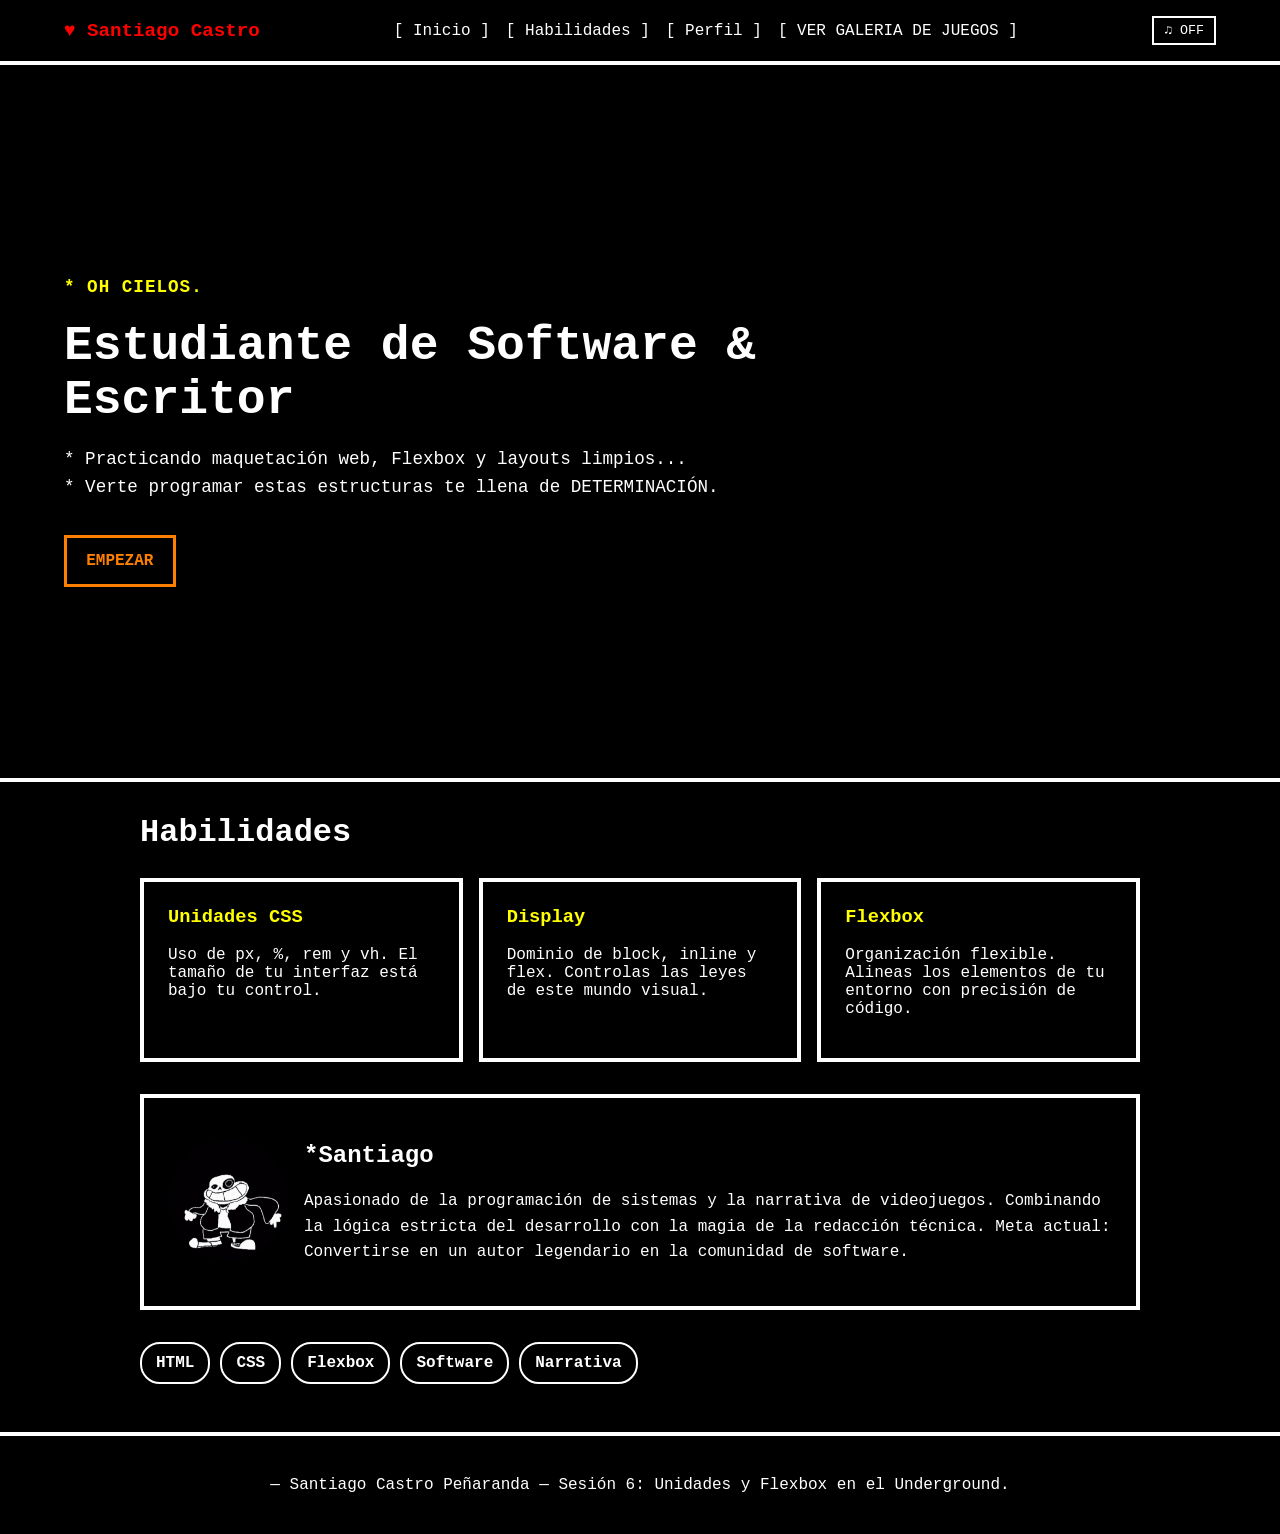
<file: index.html>
<!DOCTYPE html>
<html lang="es">
<head>
    <meta charset="UTF-8">
    <meta name="viewport" content="width=device-width, initial-scale=1.0">
    <title>Santiago Castro</title>
    <link rel="stylesheet" href="css/styles.css">
</head>
<body>

    

    <nav class="navbar">
        <a class="logo" href="#inicio">♥ Santiago Castro</a>
        <div class="nav-links">
            <a href="#inicio">[ Inicio ]</a>
            <a href="#habilidades">[ Habilidades ]</a>
            <a href="#perfil">[ Perfil ]</a>
            <a class="btn-retro" href="indexGA.html">[ VER GALERIA DE JUEGOS ]</a>
        </div>

        <button class="btn-musica" onclick="var m=document.getElementById('ost'); if(m.paused){m.play(); this.textContent='♫ ON';}else{m.pause(); this.textContent='♫ OFF';}">♫ OFF</button>
<audio id="ost" src="assets/Undertaleost.mp3" loop></audio>
    </nav>

    <header id="inicio" class="hero">
        <div class="hero-content">
            <p class="eyebrow">* Oh cielos.</p>
            <h1>Estudiante de Software & Escritor</h1>
            <p class="dialogo-rpg">
                * Practicando maquetación web, Flexbox y layouts limpios... <br>
                * Verte programar estas estructuras te llena de DETERMINACIÓN.
            </p>
            <a class="button" href="#habilidades">EMPEZAR</a>
        </div>
    </header>

    <main class="container">

        <section id="habilidades" class="section">
            <h2>Habilidades</h2>
            <div class="cards">
                <article class="card">
                    <h3>Unidades CSS</h3>
                    <p>Uso de px, %, rem y vh. El tamaño de tu interfaz está bajo tu control.</p>
                </article>
                <article class="card">
                    <h3>Display</h3>
                    <p>Dominio de block, inline y flex. Controlas las leyes de este mundo visual.</p>
                </article>
                <article class="card">
                    <h3>Flexbox</h3>
                    <p>Organización flexible. Alineas los elementos de tu entorno con precisión de código.</p>
                </article>
            </div>
        </section>

        <section id="perfil" class="profile-row">
            <div class="avatar-container">
                <img src="assets/sanesss.gif" alt="Sprite animado de Santiago">
            </div>
            <div class="perfil-info">
                <h2>*Santiago</h2>
                <p>
                    Apasionado de la programación de sistemas y la narrativa de videojuegos. 
                    Combinando la lógica estricta del desarrollo con la magia de la redacción técnica. 
                    Meta actual: Convertirse en un autor legendario en la comunidad de software.
                </p>
            </div>
        </section>

        <section class="tags">
            <span>HTML</span>
            <span>CSS</span>
            <span>Flexbox</span>
            <span>Software</span>
            <span>Narrativa</span>
        </section>

    </main>

    <footer class="footer">
        <p>— Santiago Castro Peñaranda — Sesión 6: Unidades y Flexbox en el Underground.</p>
    </footer>

</body>
</html>
</file>
<file: css/styles.css>
css/styles.css
CSS


* {
    box-sizing: border-box;
}

body {
    margin: 0;
    font-family: 'Courier New', Courier, monospace;
    background-color: #000000;
    color: #ffffff;
}

.navbar {
    position: sticky;
    top: 0;
    display: flex;
    justify-content: space-between;
    align-items: center;
    padding: 16px 5%;
    background-color: #000000;
    border-bottom: 4px solid #ffffff;
    z-index: 10;
}

.logo {
    color: #ff0000;
    font-weight: bold;
    text-decoration: none;
    font-size: 1.2rem;
}

.nav-links {
    display: flex;
    gap: 16px;
    flex-wrap: wrap;
}

.nav-links a {
    color: white;
    text-decoration: none;
}

.nav-links a:hover {
    color: #ffff00;
}

.hero {
    min-height: 65vh;
    display: flex;
    align-items: center;
    padding: 5vw;
    background-color: #000000;
    border-bottom: 4px solid #ffffff;
    color: white;
}

.hero-content {
    max-width: 720px;
}

.eyebrow {
    font-weight: bold;
    letter-spacing: 1px;
    text-transform: uppercase;
    color: #ffff00;
}

.hero h1 {
    font-size: 3rem;
    margin: 0 0 1rem;
}

.hero p {
    font-size: 1.1rem;
    line-height: 1.6;
}

.button {
    display: inline-block;
    margin-top: 1rem;
    padding: 0.9rem 1.2rem;
    background-color: #000000;
    color: #ff8000;
    text-decoration: none;
    border: 3px solid #ff8000;
    font-weight: bold;
}

.button:hover {
    background-color: #ff8000;
    color: #000000;
}

.container {
    width: 92%;
    max-width: 1000px;
    margin: 2rem auto;
}

.section h2 {
    font-size: 2rem;
    color: #ffffff;
}

.cards {
    display: flex;
    gap: 1rem;
    flex-wrap: wrap;
}

.card {
    flex: 1;
    min-width: 220px;
    background-color: #000000;
    padding: 1.5rem;
    border: 4px solid #ffffff;
}

.card h3 {
    color: #ffff00;
    margin-top: 0;
}

.profile-row {
    display: flex;
    align-items: center;
    gap: 1rem;
    margin-top: 2rem;
    padding: 1.5rem;
    background-color: #000000;
    border: 4px solid #ffffff;
}

.profile-row img {
    width: 120px;
    height: 120px;
    border-radius: 50%;
}

.profile-row p {
    line-height: 1.6;
}

.tags {
    display: flex;
    flex-wrap: wrap;
    gap: 10px;
    margin-top: 2rem;
}

.tags span {
    display: inline-block;
    background-color: #000000;
    color: #ffffff;
    border: 2px solid #ffffff;
    padding: 10px 14px;
    border-radius: 20px;
    font-weight: bold;
}

.tags span:hover {
    border-color: #ffff00;
    color: #ffff00;
}

.footer {
    margin-top: 3rem;
    padding: 1.5rem;
    text-align: center;
    background-color: #000000;
    border-top: 4px solid #ffffff;
    color: white;
}

.btn-musica {
    display: inline-block;
    background-color: #000000;
    color: #ffffff;
    border: 2px solid #ffffff;
    padding: 5px 10px;
    font-family: 'Courier New', Courier, monospace;
    cursor: pointer;
}

.btn-musica:hover {
    color: #ffff00;
    border-color: #ffff00;
}

@media (min-width: 600px) {
    body {
        grid-template-columns: repeat(2, 1fr);
    }
}

@media (min-width: 1024px) {
    body {
        grid-template-columns: repeat(3, 1fr);
    }
}
</file>
